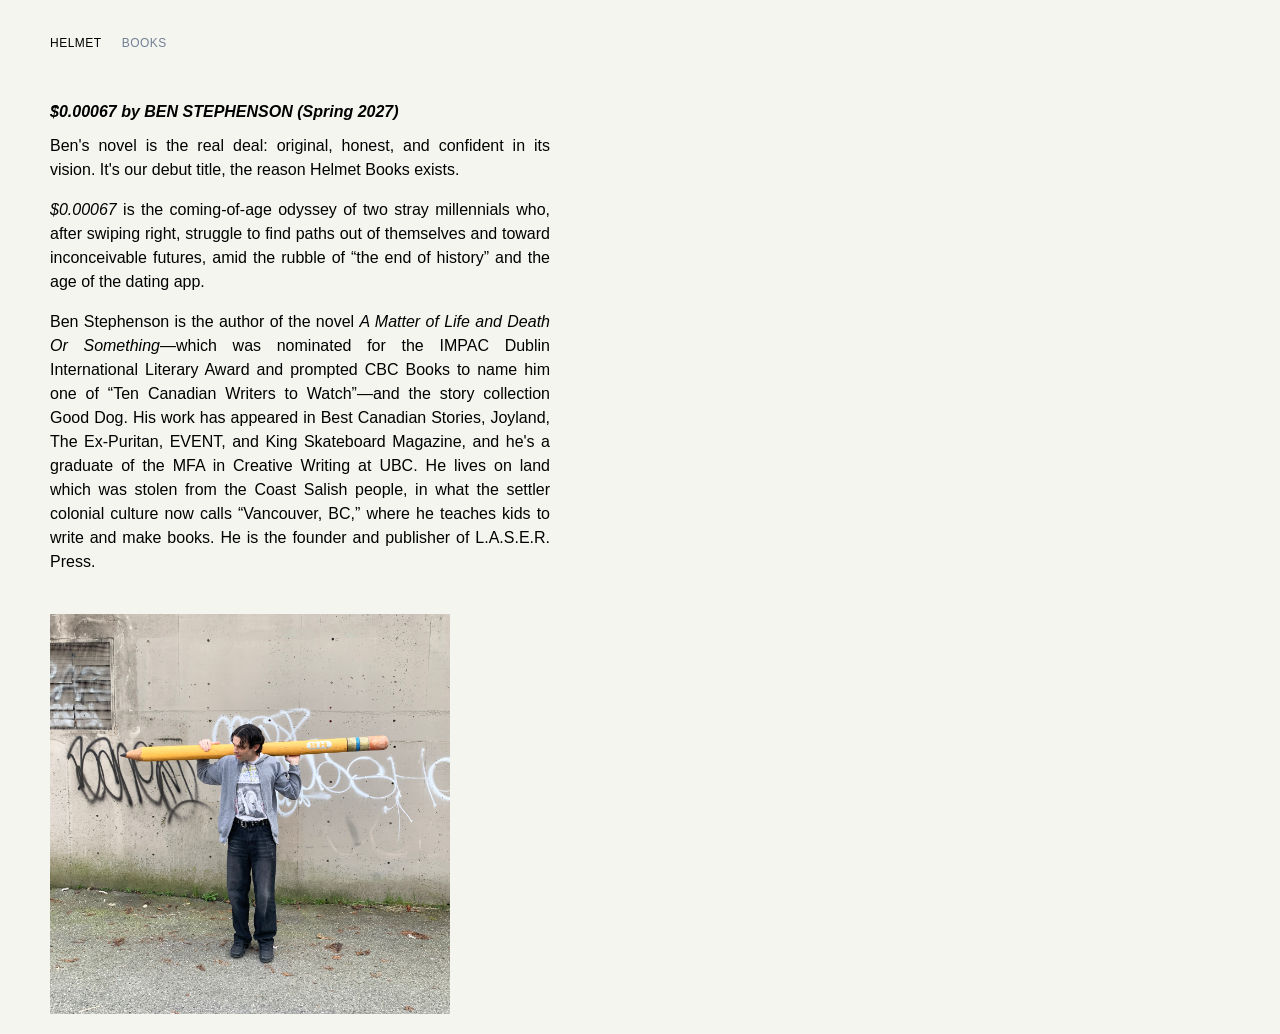
<file: books.html>
<!DOCTYPE html>
<html lang="en">
<head>
    <meta charset="UTF-8">
    <meta name="viewport" content="width=device-width, initial-scale=1.0">
    <title>Books — Helmet</title>
    <link rel="stylesheet" href="style.css">
</head>
<body>
    <nav>
        <ul>
            <li><a href="index.html">Helmet</a></li>
            <li><a href="books.html" class="active">Books</a></li>
        </ul>
    </nav>
    <div class="container">
        <h2>$0.00067 by BEN STEPHENSON (Spring 2027)</h2>
        <p style="margin-bottom: 1em;">Ben's novel is the real deal: original, honest, and confident in its vision. It's our debut title, the reason Helmet Books exists.</p>
        <p style="margin-bottom: 1em;"><span class="medium"><i>$0.00067</i></span> is the coming-of-age odyssey of two stray millennials who, after swiping right, struggle to find paths out of themselves and toward inconceivable futures, amid the rubble of “the end of history” and the age of the dating app.</p>
        <p>Ben Stephenson is the author of the novel <span class="medium"><i>A Matter of Life and Death Or Something</i></span>—which was nominated for the IMPAC Dublin International Literary Award and prompted CBC Books to name him one of “Ten Canadian Writers to Watch”—and the story collection Good Dog. His work has appeared in Best Canadian Stories, Joyland, The Ex-Puritan, EVENT, and King Skateboard Magazine, and he's a graduate of the MFA in Creative Writing at UBC. He lives on land which was stolen from the Coast Salish people, in what the settler colonial culture now calls “Vancouver, BC,” where he teaches kids to write and make books. He is the founder and publisher of L.A.S.E.R. Press.</p>
        <div class="page-image">
            <img src="images/ben_pencil 2.JPG" alt="Pencil" width="400">
    </div>    
</body>
</html>
</file>
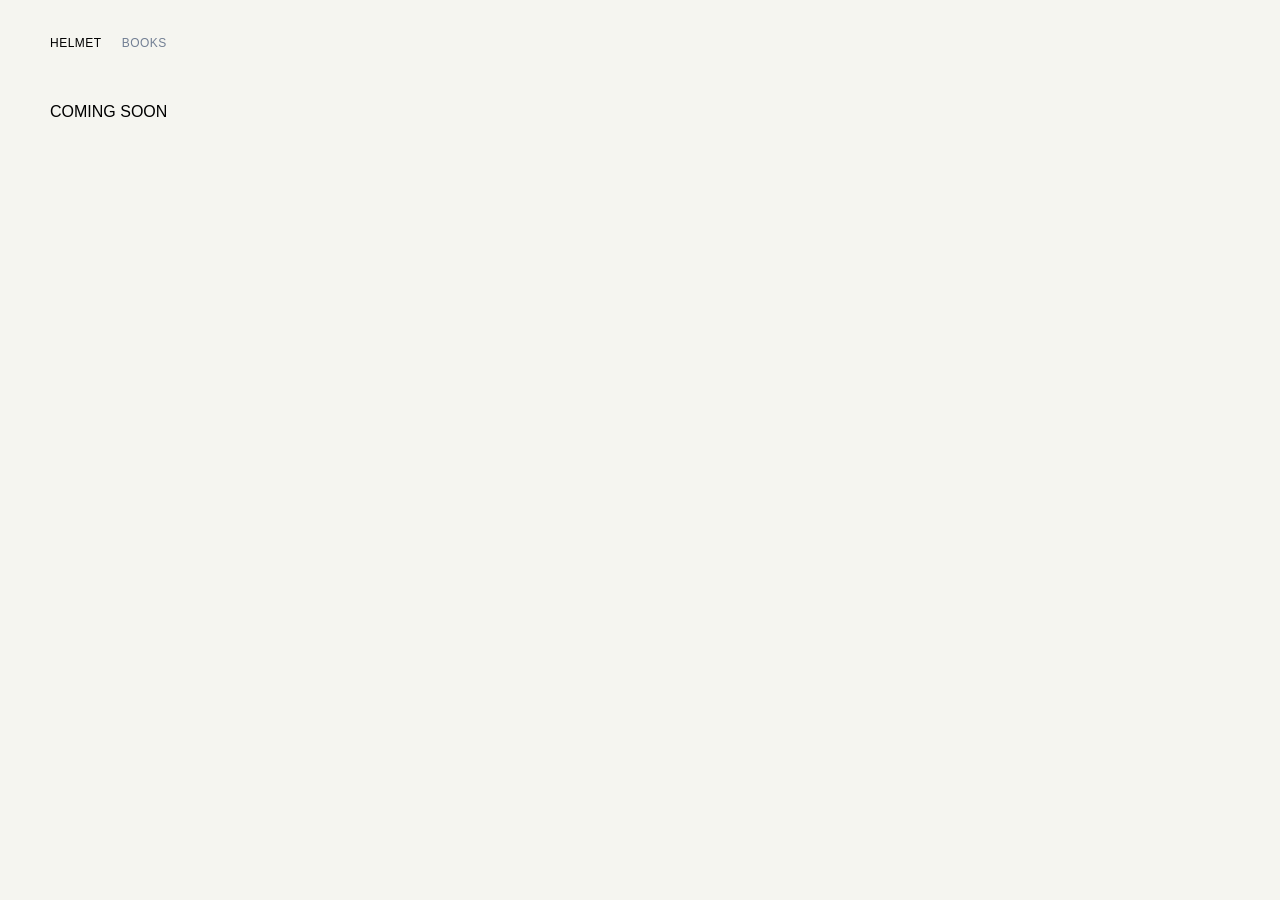
<file: works.html>
<!DOCTYPE html>
<html lang="en">
<head>
    <meta charset="UTF-8">
    <meta name="viewport" content="width=device-width, initial-scale=1.0">
    <title>Books — Helmet</title>
    <link rel="stylesheet" href="style.css">
</head>
<body>
    <nav>
        <ul>
            <li><a href="index.html">Helmet</a></li>
            <li><a href="works.html" class="active">Books</a></li>
        </ul>
    </nav>
    
    <div class="container">     
    <p>COMING SOON</p>
    </div>
</body>
</html>
</file>
<file: style.css>
/* ===================================
   Helmet — Site Styles
   =================================== */

/* --- Reset & Base --- */
*, *::before, *::after {
    margin: 0;
    padding: 0;
    box-sizing: border-box;
}

body {
    font-family: Helvetica Neue, sans-serif;
    background-color: #F5F5F0;
    color: #000000;
    font-size: 16px;
    line-height: 24px;
    display: flex;
    justify-content: flex-start;
    align-items: flex-start;
    min-height: 100vh;
    padding-top: 100px;
}

/* --- Layout --- */
.container {
    text-align: justify;
    text-align-last: left;
    max-width: 600px;
    padding-left: 50px;
    padding-right: 50px;
    width: 100%;
}

/* --- Navigation --- */
nav {
    position: fixed;
    top: 0;
    left: 0;
    width: 100%;
    background-color: #F5F5F0;
    padding-top: 30px;
    padding-left: 50px;
    padding-bottom: 15px;
    margin-bottom: 0;
    z-index: 100;
}

nav ul {
    list-style: none;
    display: flex;
    gap: 20px;
    padding: 0;
}

nav ul li a {
    color: #000000;
    text-decoration: none;
    font-size: 12px;
    letter-spacing: 0.5px;
    text-transform: uppercase;
    transition: color 0.2s ease;
}

nav ul li a:hover {
    color: #727f94;
}

nav ul li a.active {
    color: #727f94;
}

/* --- Typography --- */
h1 {
    font-size: 18px;
    font-weight: bold;
    margin-bottom: 20px;
    letter-spacing: 0.5px;
}
h2 {
    color: #000000;
    font-size: 16px;
    font-style: italic;
    margin-bottom: 10px;
}
p {
    margin-bottom: 0px;
}
.medium {
    font-weight: 500;
}
/* --- Links --- */
a {
    color: #727f94;
    text-decoration: none;
}

a:hover {
    text-decoration: underline;
}

/* --- Lists --- */
ul.works-list {
    list-style-type: none;
    padding: 0;
}

ul.works-list li {
    margin-bottom: 12px;
    line-height: 15px;
}

/* --- Images --- */
.page-image {
    max-width: 100%;
    margin-bottom: 20px;
    margin-top: 40px;
}

.page-image img {
    max-width: 100%;
    height: auto;
    display: block;
}

.invert-hover:hover {
    filter: invert(1);
    cursor: none;
}

/* --- Footer --- */
.footer {
    text-align: left;
    color: #FF0000;
    font-size: 14px;
    font-weight: bold;
    margin-top: 100px;
    margin-bottom: 60px;
}

/* --- Contact --- */
.contact-list {
    list-style: none;
    padding: 0;
}

.contact-list li {
    margin-bottom: 10px;
}

/* --- Responsive --- */
@media (max-width: 480px) {
    body {
        padding-top: 80px;
    }
    nav {
        padding-top: 20px;
        padding-left: 20px;
        padding-bottom: 10px;
    }
    nav ul {
        gap: 15px;
    }
    .container {
        padding-left: 20px;
        padding-right: 20px;
    }
}
</file>
